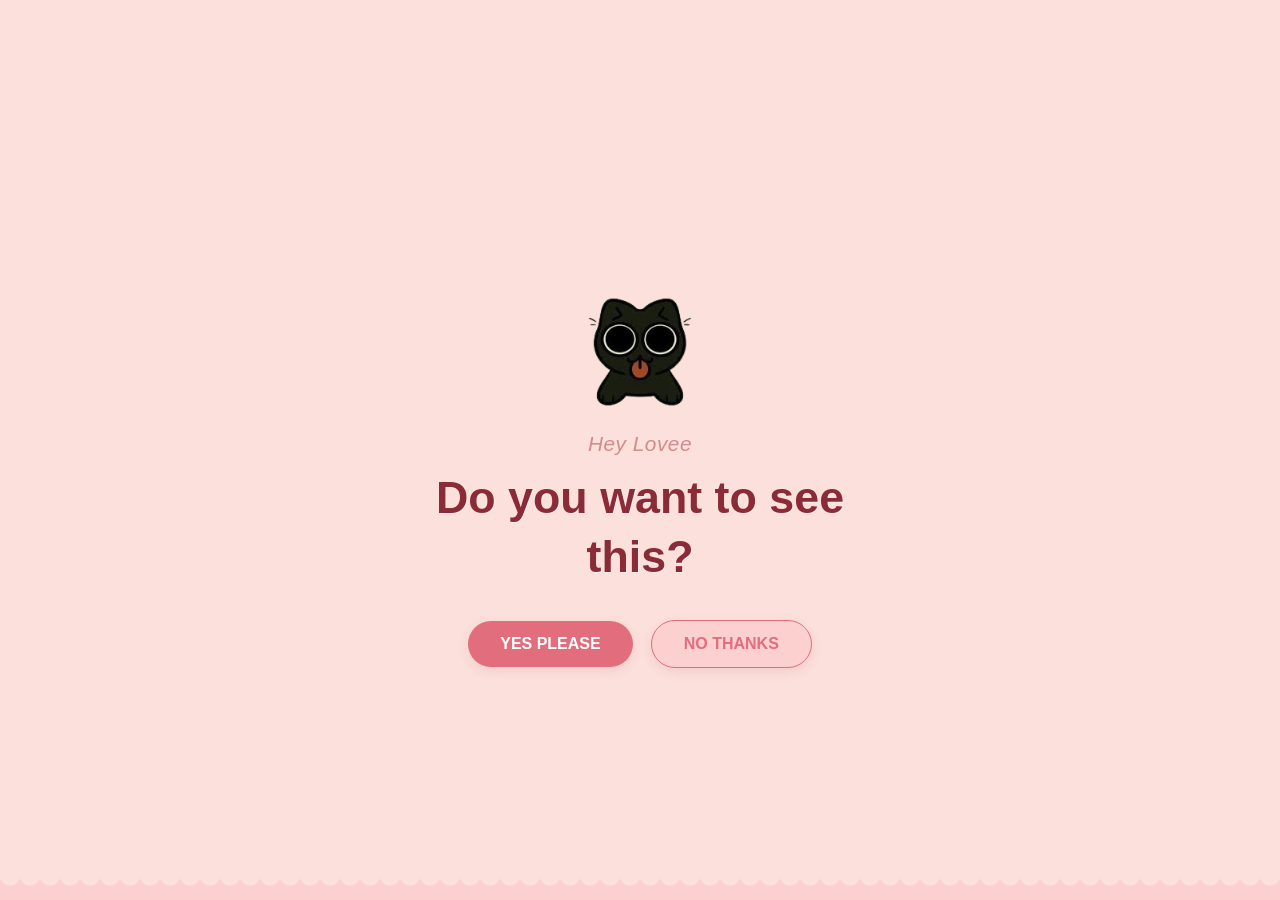
<file: index.html>
<!DOCTYPE html>
<html lang="en">
<head>
    <meta charset="UTF-8">
    <meta name="viewport" content="width=device-width, initial-scale=1.0">
    <title>Made Just For You</title>
    <link rel="stylesheet" href="style.css">
    <link rel="stylesheet" href="https://cdnjs.cloudflare.com/ajax/libs/font-awesome/6.4.0/css/all.min.css">
</head>
<body>

    <div id="intro-screen" class="intro-overlay">
        
        <div class="floating-hearts-bg">
            <span class="bubble-heart">💖</span>
            <span class="bubble-heart">💕</span>
            <span class="bubble-heart">💗</span>
            <span class="bubble-heart">✨</span>
            <span class="bubble-heart">💝</span>
            <span class="bubble-heart">✨</span>
        </div>

        <div class="lace-bottom"></div>

        <div class="intro-content">
            <img src="cat.png" alt="Special Character" class="intro-photo">
            
            <p class="greeting-text">Hey Lovee</p>
            <h2 class="question-text">Do you want to see this?</h2>

            <div class="button-group">
                <button class="btn btn-yes" onclick="revealMainPage()">YES PLEASE</button>
                <button class="btn btn-no" onclick="alert('Oh come on, you know you want to look! 😉')">NO THANKS</button>
            </div>
        </div>
    </div>


    <div class="main-wrapper">

        <div class="corner-decor top-left">🌸</div>
        <div class="corner-decor top-right">✨</div>
        <div class="corner-decor bottom-left">✨</div>
        <div class="corner-decor bottom-right">💖</div>

        <header class="header-container fade-in">
            <h1>Made just for you</h1>
            <p>Because i love you 💖</p>
        </header>

        <main class="grid-container">
            <div class="card fade-in" onclick="window.location.href='camera-page.html'">
                <div class="icon-wrapper">
                    <img src="polaroid.png" alt="our pics" class="card-image">
                </div>
            </div>

          <div class="card fade-in" onclick="window.location.href='letter-page.html'">
                <div class="icon-wrapper">
                    <img src="loveee.png" alt="our pics" class="card-image">
                </div>
            </div>

             <div class="card fade-in" onclick="window.location.href='plans-page.html'">
                <div class="icon-wrapper">
                    <img src="lovejour.png" alt="Flowers for you" class="card-image">
                </div>
            </div>

            <div class="card fade-in" onclick="window.open('bouquet-page.html', '_self')">
                <div class="icon-wrapper">
                    <img src="flowir 1.png" alt="Flowers for you" class="card-image">
                </div>
            </div>
        </main>

    </div>

    <script>
        function revealMainPage() {
            const intro = document.getElementById('intro-screen');
            intro.style.opacity = '0';
            intro.style.pointerEvents = 'none';
            setTimeout(() => {
                intro.style.display = 'none';
            }, 600);
        }
    </script>
</body>
</html>
</file>
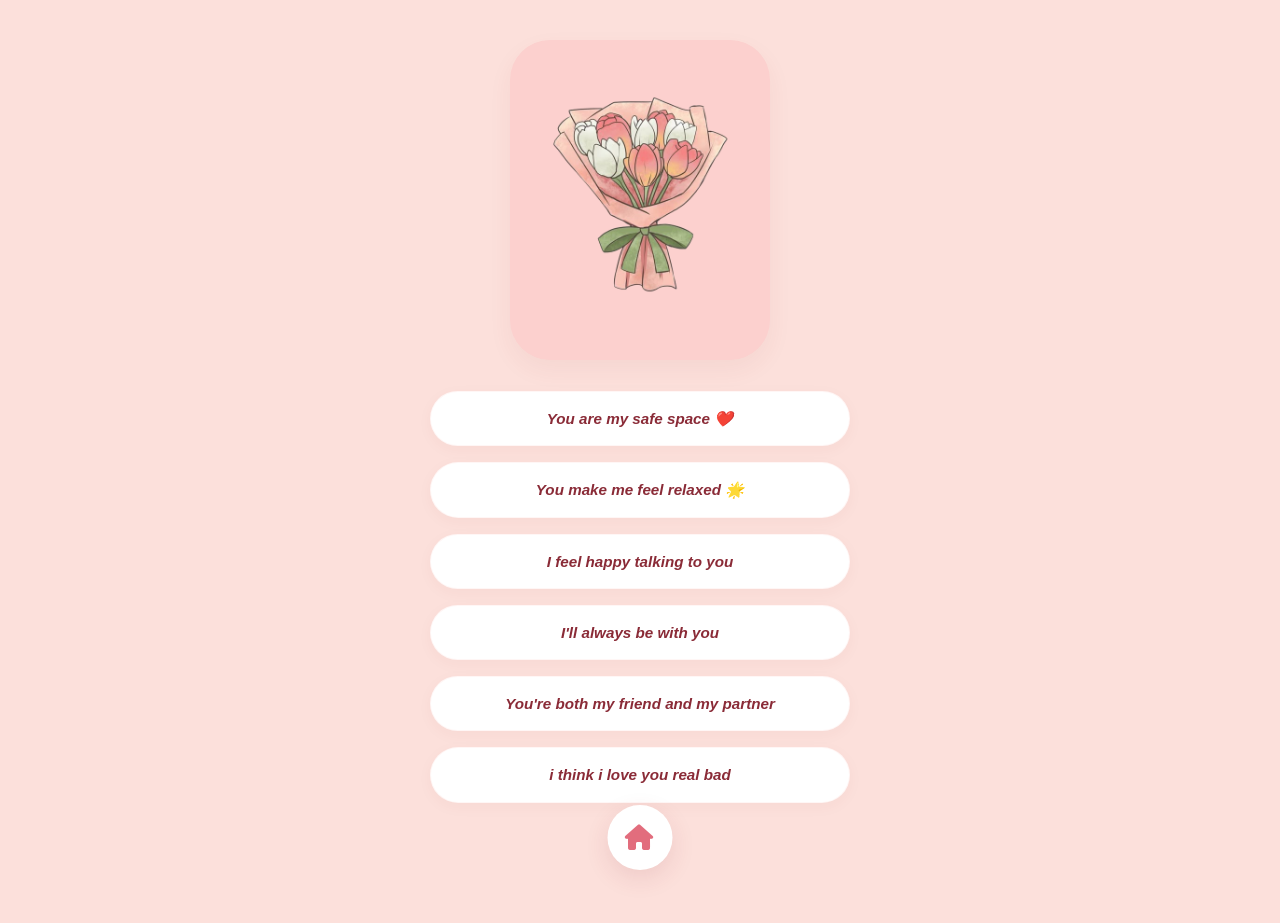
<file: bouquet-page.html>
<!DOCTYPE html>
<html lang="en">
<head>
    <meta charset="UTF-8">
    <meta name="viewport" content="width=device-width, initial-scale=1.0">
    <title>A Bouquet For You</title>
    <link rel="stylesheet" href="bouquet-style.css">
    <link rel="stylesheet" href="https://cdnjs.cloudflare.com/ajax/libs/font-awesome/6.4.0/css/all.min.css">
</head>
<body>

    <div class="bouquet-container">
        
        <div class="flower-card">
            <img src="flowir 2.png" alt="Flowers for you" class="bouquet-image">
        </div>

        <div class="note-bubble">You are my safe space ❤️</div>
        <div class="note-bubble">You make me feel relaxed 🌟</div>
        <div class="note-bubble">I feel happy talking to you</div>
        <div class="note-bubble">I'll always be with you</div>
        <div class="note-bubble">You're both my friend and my partner</div>
        <div class="note-bubble">i think i love you real bad</div>

    </div>

    <a href="index.html" class="home-btn">
        <i class="fa-solid fa-house"></i>
    </a>

</body>
</html>
</file>
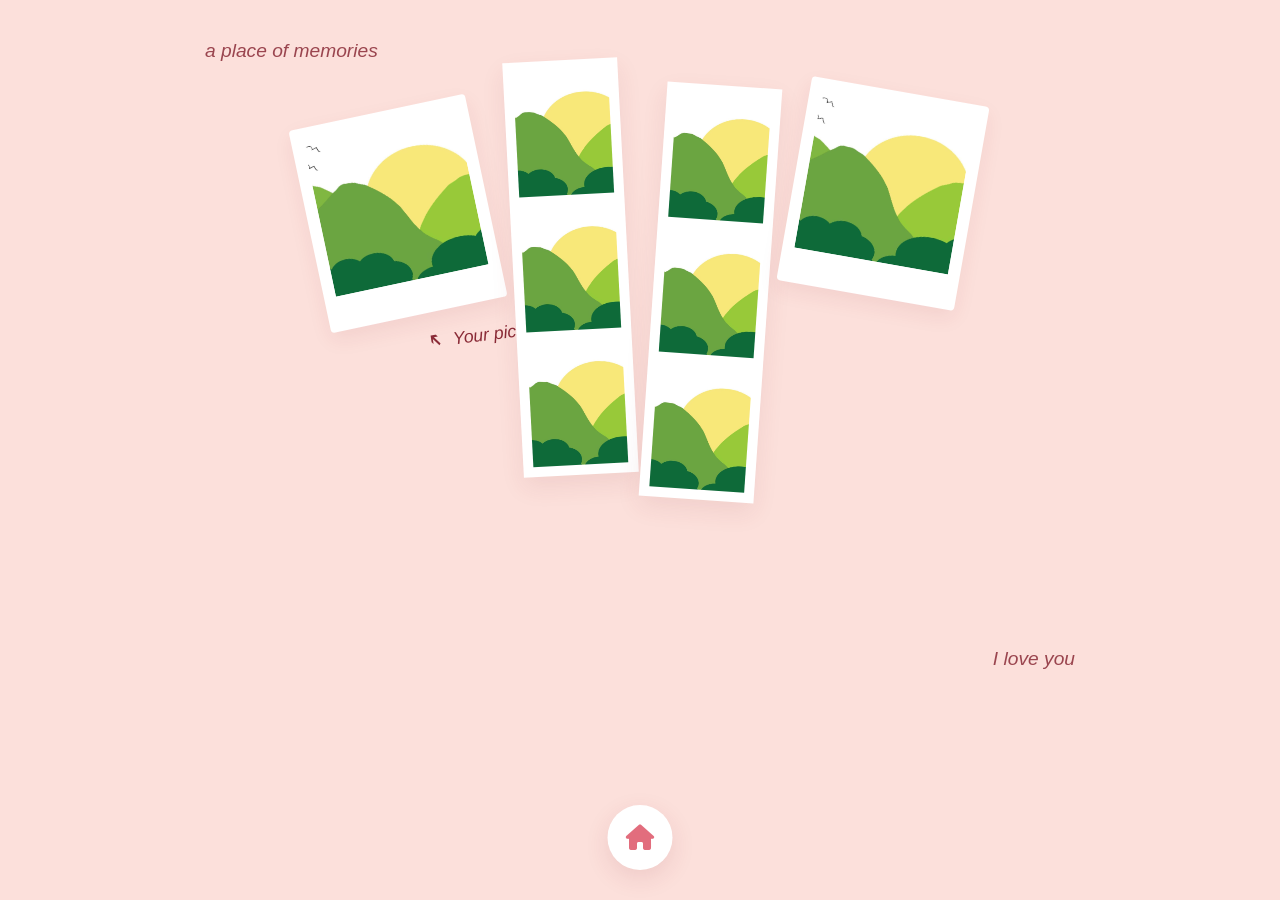
<file: camera-page.html>
<!DOCTYPE html>
<html lang="en">
<head>
    <meta charset="UTF-8">
    <meta name="viewport" content="width=device-width, initial-scale=1.0">
    <title>Captured Memories</title>
    <link rel="stylesheet" href="camera-style.css">
    <link rel="stylesheet" href="https://cdnjs.cloudflare.com/ajax/libs/font-awesome/6.4.0/css/all.min.css">
</head>
<body>

    <div class="gallery-wrapper">
        
        <div class="corner-text top-left">a place of memories</div>
        <div class="corner-text bottom-right">I love you</div>

        <div class="photo-space">
            
            <div class="polaroid-frame p-left">
                <div class="photo-slot">
                    <img src="polarr.png" alt="Memory 1">
                </div>
                <div class="heart-arrow">
                    <span>Your pics here</span>
                </div>
            </div>

            <div class="photo-strip strip-1">
                <div class="strip-photo"><img src="polarr.png" alt="Strip 1"></div>
                <div class="strip-photo"><img src="polarr.png" alt="Strip 2"></div>
                <div class="strip-photo"><img src="polarr.png" alt="Strip 3"></div>
            </div>

            <div class="photo-strip strip-2">
                <div class="strip-photo"><img src="polarr.png" alt="Strip 4"></div>
                <div class="strip-photo"><img src="polarr.png" alt="Strip 5"></div>
                <div class="strip-photo"><img src="polarr.png" alt="Strip 6"></div>
            </div>

            <div class="polaroid-frame p-right">
                <div class="photo-slot">
                    <img src="polarr.png" alt="Memory 4">
                </div>
            </div>

        </div>

    </div>

    <a href="index.html" class="home-btn">
        <i class="fa-solid fa-house"></i>
    </a>

</body>
</html>
</file>
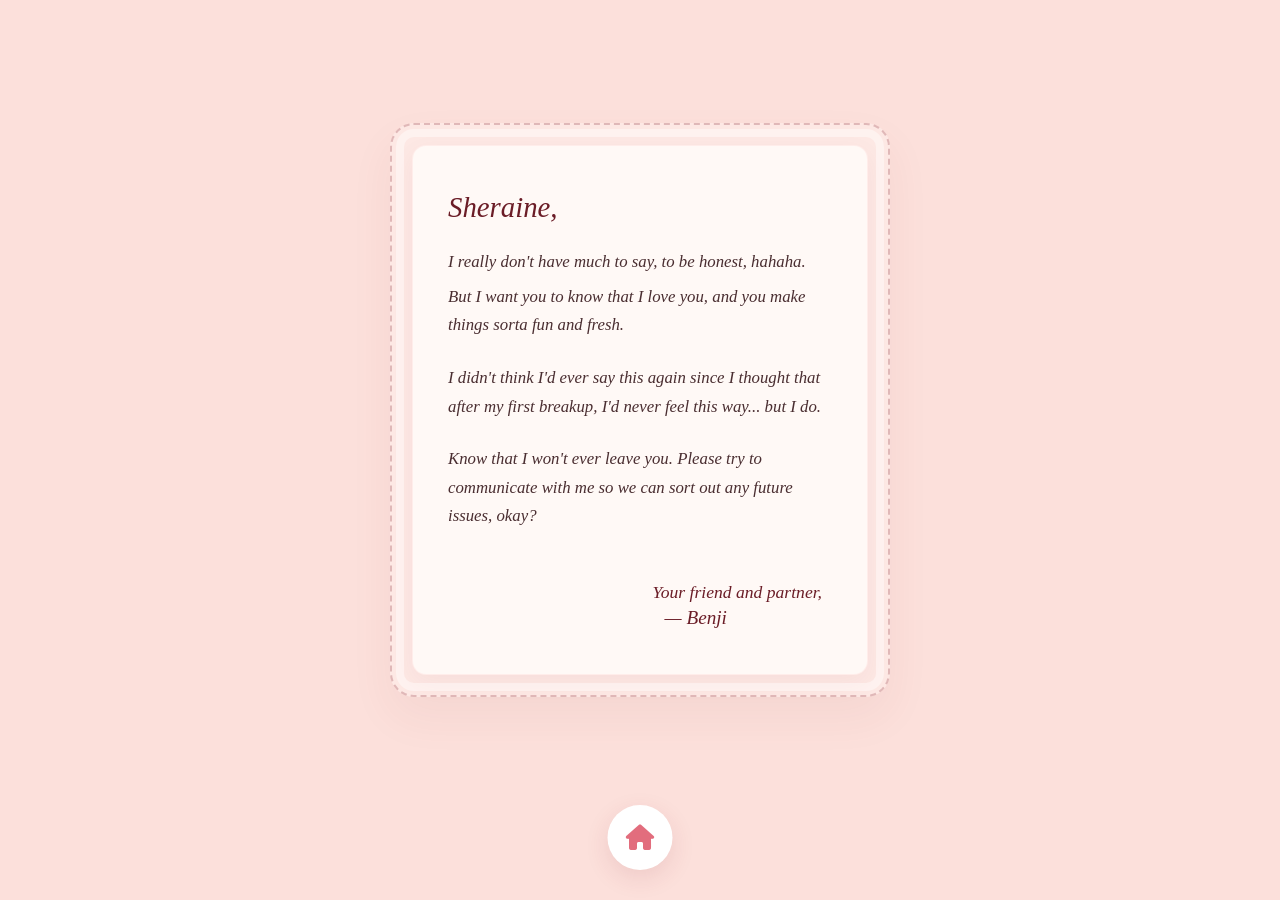
<file: letter-page.html>
<!DOCTYPE html>
<html lang="en">
<head>
    <meta charset="UTF-8">
    <meta name="viewport" content="width=device-width, initial-scale=1.0">
    <title>My Love Letter</title>
    <link rel="stylesheet" href="letter-style.css">
    <link rel="stylesheet" href="https://cdnjs.cloudflare.com/ajax/libs/font-awesome/6.4.0/css/all.min.css">
</head>
<body>

    <div class="letter-frame-container">
        
        <main class="parchment-card">
            
            <h1 class="letter-salutation">Sheraine,</h1>
            
            <div class="letter-body">
                <p>I really don't have much to say, to be honest, hahaha.</p>
                <p>But I want you to know that I love you, and you make things sorta fun and fresh.</p>
                
                <p class="paragraph-break">I didn't think I'd ever say this again since I thought that after my first breakup, I'd never feel this way... but I do.</p>
                
                <p class="paragraph-break">Know that I won't ever leave you. Please try to communicate with me so we can sort out any future issues, okay?</p>
            </div>
            
            <div class="letter-closing">
                <span class="sign-off">Your friend and partner,</span>
                <span class="signature">— Benji</span>
            </div>

        </main>

    </div>

    <a href="index.html" class="home-btn">
        <i class="fa-solid fa-house"></i>
    </a>

</body>
</html>
</file>
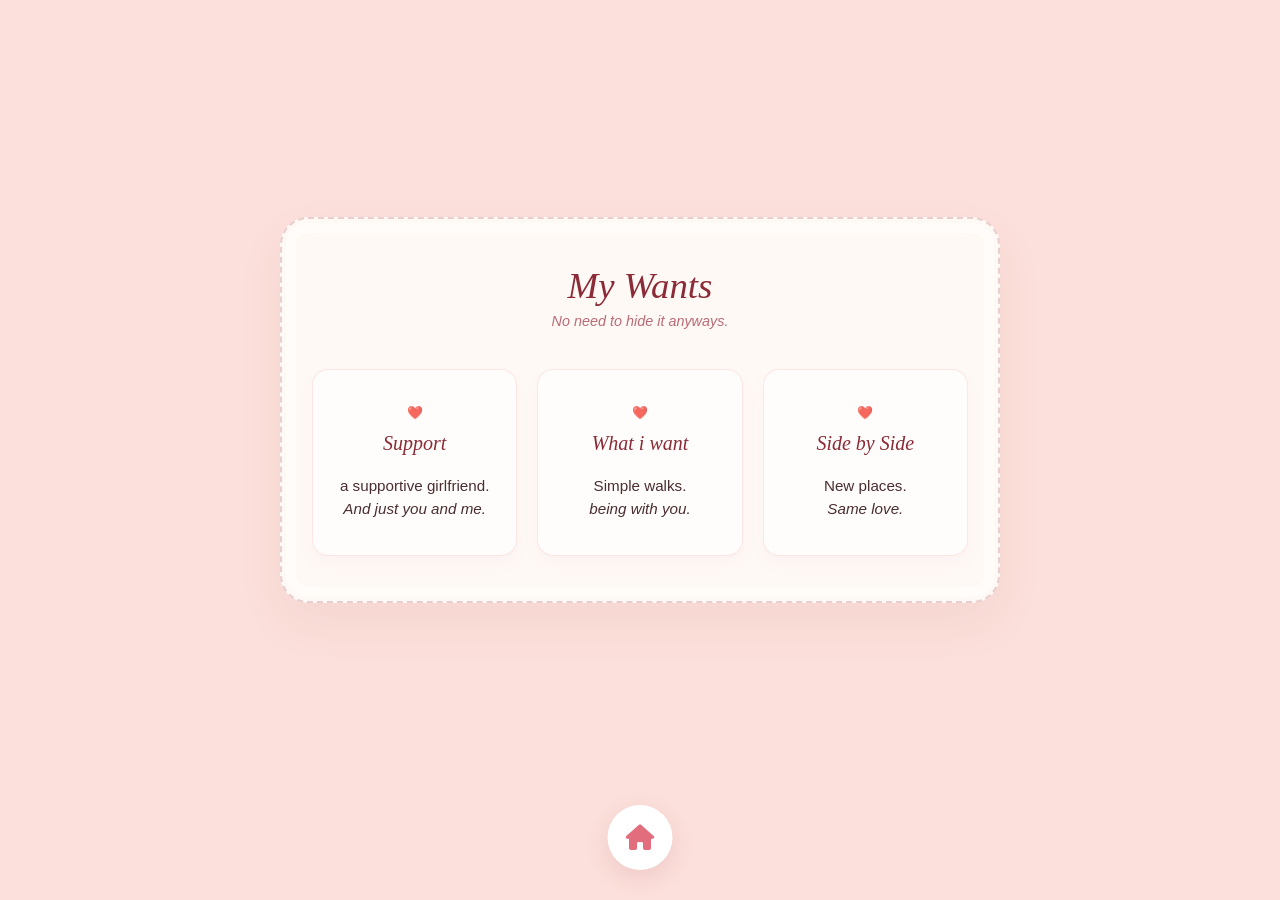
<file: plans-page.html>
<!DOCTYPE html>
<html lang="en">
<head>
    <meta charset="UTF-8">
    <meta name="viewport" content="width=device-width, initial-scale=1.0">
    <title>Our Future Plans</title>
    <link rel="stylesheet" href="plans-style.css">
    <link rel="stylesheet" href="https://cdnjs.cloudflare.com/ajax/libs/font-awesome/6.4.0/css/all.min.css">
</head>
<body>

    <div class="plans-container-frame">
        
        <h1 class="plans-main-title">My Wants</h1>
        <p class="plans-subtitle">No need to hide it anyways.</p>

        <div class="cards-grid">
            
            <div class="plan-mini-card">
                <div class="card-heart-icon">❤️</div>
                <h2 class="card-heading">Support</h2>
                <p class="card-subtext">a supportive girlfriend.</p>
                <p class="card-subtext text-italic"> And just you and me.</p>
            </div>

            <div class="plan-mini-card">
                <div class="card-heart-icon">❤️</div>
                <h2 class="card-heading">What i want</h2>
                <p class="card-subtext">Simple walks.</p>
                <p class="card-subtext text-italic">being with you.</p>
            </div>

            <div class="plan-mini-card">
                <div class="card-heart-icon">❤️</div>
                <h2 class="card-heading">Side by Side</h2>
                <p class="card-subtext">New places.</p>
                <p class="card-subtext text-italic">Same love.</p>
            </div>

        </div>

    </div>

    <a href="index.html" class="home-btn">
        <i class="fa-solid fa-house"></i>
    </a>

</body>
</html>
</file>
<file: style.css>
/* Reset and Base Styles */
* {
    margin: 0;
    padding: 0;
    box-sizing: border-box;
}

body {
    font-family: 'Segoe UI', Tahoma, Geneva, Verdana, sans-serif;
    background-color: #FCE0DB; /* Pastel pink background */
    min-height: 100vh;
    /* Allows scrolling down smoothly on small screens */
    overflow-x: hidden; 
    overflow-y: auto; 
}

/* ==========================================================================
   Intro Screen & High-Flair Decor Styles
   ========================================================================== */
.intro-overlay {
    position: fixed;
    top: 0;
    left: 0;
    width: 100%;
    height: 100%;
    background-color: #FCE0DB; 
    z-index: 100; 
    display: flex;
    flex-direction: column;
    align-items: center;
    justify-content: center;
    transition: opacity 0.6s cubic-bezier(0.25, 1, 0.5, 1);
}

/* Cute Lacy Border on the Bottom */
.lace-bottom {
    position: absolute;
    bottom: 0;
    left: 0;
    width: 100%;
    height: 25px;
    background-image: radial-gradient(circle at 10px 0, transparent 10px, #FCD0CE 11px);
    background-size: 20px 25px;
}

/* Background floating heart/sparkle container */
.floating-hearts-bg {
    position: absolute;
    width: 100%;
    height: 100%;
    top: 0;
    left: 0;
    pointer-events: none;
}

/* Floating animation for background hearts */
.bubble-heart {
    position: absolute;
    font-size: 1.8rem;
    bottom: -50px;
    opacity: 0;
    animation: driftUp 7s linear infinite;
}

/* Distribute floating elements across the background */
.bubble-heart:nth-child(1) { left: 10%; animation-duration: 6s; animation-delay: 0s; }
.bubble-heart:nth-child(2) { left: 25%; animation-duration: 8s; animation-delay: 2s; font-size: 1.3rem; }
.bubble-heart:nth-child(3) { left: 45%; animation-duration: 7s; animation-delay: 1s; }
.bubble-heart:nth-child(4) { left: 65%; animation-duration: 9s; animation-delay: 3s; font-size: 1.2rem; }
.bubble-heart:nth-child(5) { left: 80%; animation-duration: 6s; animation-delay: 0.5s; }
.bubble-heart:nth-child(6) { left: 90%; animation-duration: 8s; animation-delay: 4s; }

@keyframes driftUp {
    0% { transform: translateY(0) scale(0.5) rotate(0deg); opacity: 0; }
    20% { opacity: 0.6; }
    80% { opacity: 0.6; }
    100% { transform: translateY(-110vh) scale(1.2) rotate(45deg); opacity: 0; }
}

/* Content layout alignment */
.intro-content {
    display: flex;
    flex-direction: column;
    align-items: center;
    justify-content: center;
    text-align: center;
    max-width: 90%;
    width: 450px;
    min-height: 65vh; /* Centers elements perfectly on long mobile screens */
    z-index: 5;
}

/* Styling for the frame-free intro photo */
.intro-photo {
    width: 180px; 
    height: auto;
    max-height: 200px; 
    object-fit: contain;
    margin: 0 auto -40px auto;
    box-shadow: none; 
    display: block;
    user-select: none;
}

.greeting-text {
    color: #D38B8B;
    font-size: 1.3rem;
    font-style: italic;
    margin-bottom: 12px;
    letter-spacing: 0.5px;
}

.question-text {
    color: #8A2B37;
    font-size: 2.3rem;
    font-weight: 800;
    margin-bottom: 35px;
    line-height: 1.3;
    text-shadow: 1px 1px 0px rgba(255,255,255,0.5);
}

/* Gateway Page Buttons */
.button-group {
    display: flex;
    gap: 18px;
    justify-content: center;
    align-items: center;
    width: 100%;
}

.btn {
    padding: 14px 32px;
    border-radius: 50px;
    font-size: 1rem;
    font-weight: 700;
    cursor: pointer;
    border: none;
    transition: all 0.25s cubic-bezier(0.175, 0.885, 0.32, 1.275);
    box-shadow: 0 4px 12px rgba(138, 43, 55, 0.1);
    -webkit-tap-highlight-color: transparent;
}

.btn-yes {
    background-color: #E26D7D; 
    color: #FFFFFF;
}

.btn-yes:hover {
    background-color: #D45B6B;
    transform: translateY(-4px) scale(1.03);
    box-shadow: 0 8px 20px rgba(138, 43, 55, 0.18);
}

.btn-no {
    background-color: #FCD0CE; 
    color: #E26D7D;
    border: 1px solid #E26D7D;
}

.btn-no:hover {
    background-color: #FCE0DB;
    transform: translateY(-2px);
}

.btn:active {
    transform: scale(0.96);
}

/* ==========================================================================
   Dashboard Layout Content Wrapper (Centers & Handles Scrolling)
   ========================================================================== */
.main-wrapper {
    width: 100%;
    min-height: 100vh;
    display: flex;
    flex-direction: column;
    align-items: center;
    justify-content: center;
    padding: 50px 24px; /* Generous top/bottom mobile padding */
    position: relative;
}

.corner-decor {
    position: absolute;
    font-size: 2.5rem;
    user-select: none;
    opacity: 0.7;
    animation: gentleFloat 4s ease-in-out infinite;
}

.top-left { top: 20px; left: 25px; animation-delay: 0s; }
.top-right { top: 20px; right: 25px; animation-delay: 1s; }
.bottom-left { bottom: 20px; left: 25px; animation-delay: 2s; }
.bottom-right { bottom: 20px; right: 25px; animation-delay: 1.5s; }

.header-container {
    text-align: center;
    margin-bottom: 32px;
    width: 100%;
    z-index: 2;
}

.header-container h1 {
    color: #8A2B37; 
    font-size: 2.2rem;
    font-weight: 700;
    margin-bottom: 8px;
}

.header-container p {
    color: #D38B8B; 
    font-size: 1rem;
    font-style: italic;
}

.grid-container {
    display: grid;
    grid-template-columns: 1fr; 
    gap: 20px;
    width: 100%;
    max-width: 600px; 
    z-index: 2;
}

.card {
    background-color: #FCD0CE; 
    border: 3px dashed #C58A8A; 
    border-radius: 24px;
    aspect-ratio: 1.5 / 1; 
    display: flex;
    align-items: center;
    justify-content: center;
    cursor: pointer;
    position: relative;
    overflow: hidden; /* Keeps the bouquet shape completely locked inside boundaries */
    box-shadow: 0 6px 12px rgba(138, 43, 55, 0.04);
    transition: transform 0.2s ease, box-shadow 0.2s ease, border-color 0.2s ease;
    -webkit-tap-highlight-color: transparent; 
}

@media (hover: hover) {
    .card:hover {
        transform: translateY(-5px) scale(1.02);
        border-color: #8A2B37; 
        box-shadow: 0 12px 22px rgba(138, 43, 55, 0.08);
    }
}

.card:active {
    transform: scale(0.98);
}

.icon-wrapper {
    position: relative;
    width: 100%;
    height: 100%;
    display: flex;
    align-items: center;
    justify-content: center;
    font-size: 3.5rem; 
    color: #E29595; 
}

/* Strict constraint sizing rule for your bouquet image */
.card-image {
    max-width: 80%; 
    max-height: 80%; 
    width: auto;
    height: auto;
    object-fit: contain; 
    user-select: none;
    pointer-events: none;
}

.heart-badge {
    position: absolute;
    font-size: 1.1rem;
    color: #E29595;
    background-color: #FCD0CE;
    padding: 2px;
    border-radius: 50%;
    display: flex;
    align-items: center;
    justify-content: center;
}

.card:nth-child(1) .heart-badge { top: 52%; left: 50%; transform: translate(-50%, -50%); }
.card:nth-child(2) .heart-badge { top: 50%; left: 50%; transform: translate(-50%, -50%); }

/* --- Tablet & Laptop Responsiveness Upgrades --- */
@media (min-width: 550px) {
    .header-container h1 { font-size: 2.6rem; }
    .header-container p { font-size: 1.1rem; }
    .grid-container { grid-template-columns: repeat(2, 1fr); gap: 28px; }
    .icon-wrapper { font-size: 4.5rem; }
    .card-image { max-width: 75%; max-height: 75%; }
    .heart-badge { font-size: 1.4rem; }
    .corner-decor { font-size: 3.5rem; }
    .question-text { font-size: 2.8rem; }
    .intro-photo { width: 220px; max-height: 240px; }
}

/* --- Animations --- */
@keyframes gentleFloat {
    0%, 100% { transform: translateY(0) rotate(0deg); }
    50% { transform: translateY(-10px) rotate(5deg); }
}

.fade-in {
    opacity: 0; 
    transform: translateY(15px); 
    animation: smoothRise 0.8s cubic-bezier(0.16, 1, 0.3, 1) forwards;
}

@keyframes smoothRise {
    to { opacity: 1; transform: translateY(0); }
}

.header-container.fade-in { animation-delay: 0.1s; }
.grid-container .card:nth-child(1) { animation-delay: 0.3s; }
.grid-container .card:nth-child(2) { animation-delay: 0.45s; }
.grid-container .card:nth-child(3) { animation-delay: 0.6s; }
.grid-container .card:nth-child(4) { animation-delay: 0.75s; }
</file>
<file: bouquet-style.css>
/* ==========================================================================
   Base Layout & Reset
   ========================================================================== */
* {
    margin: 0;
    padding: 0;
    box-sizing: border-box;
}

body {
    font-family: 'Segoe UI', Tahoma, Geneva, Verdana, sans-serif;
    background-color: #FCE0DB; /* Soft pastel pink background */
    min-height: 100vh;
    display: flex;
    flex-direction: column;
    align-items: center;
    justify-content: flex-start;
    padding: 40px 20px 120px 20px; /* Leave space at the bottom for the home button */
    overflow-x: hidden;
}

/* Centers our components neatly on mobile screens */
.bouquet-container {
    width: 100%;
    max-width: 420px;
    display: flex;
    flex-direction: column;
    align-items: center;
    gap: 16px;
}

/* ==========================================================================
   Bouquet Card & Image Scaling (Restored & Locked)
   ========================================================================== */
.flower-card {
    background-color: #FCD0CE; 
    width: 260px;
    height: 320px;
    border-radius: 40px;
    box-shadow: 0 10px 25px rgba(138, 43, 55, 0.06);
    display: flex;
    align-items: center;
    justify-content: center;
    position: relative;
    margin-bottom: 15px;
    overflow: hidden; /* Keeps everything locked inside the card boundaries */
}

.bouquet-image {
    max-width: 85%;
    max-height: 85%;
    width: auto;
    height: auto;
    object-fit: contain;
    user-select: none;
    pointer-events: none;
}

/* ==========================================================================
   Love Note Message Cards (Beautiful Rounded Bubbles)
   ========================================================================== */
.note-bubble {
    background-color: #FFFFFF;
    color: #8A2B37;
    padding: 16px 24px;
    border-radius: 50px; /* Perfect clean pill shape */
    font-size: 0.95rem;
    font-weight: 600;
    font-style: italic;
    width: 100%;
    text-align: center;
    box-shadow: 0 4px 15px rgba(138, 43, 55, 0.04);
    line-height: 1.4;
    border: 1px solid rgba(252, 208, 206, 0.2);
}

/* ==========================================================================
   Round White Home Button UI
   ========================================================================== */
.home-btn {
    position: fixed;
    bottom: 30px;
    left: 50%;
    transform: translateX(-50%);
    width: 65px;
    height: 65px;
    background-color: #FFFFFF;
    color: #E26D7D;
    text-decoration: none;
    border-radius: 50%;
    font-size: 1.6rem;
    display: flex;
    align-items: center;
    justify-content: center;
    box-shadow: 0 8px 24px rgba(138, 43, 55, 0.12);
    transition: all 0.2s ease;
    z-index: 100;
    -webkit-tap-highlight-color: transparent;
}

.home-btn:active {
    transform: translateX(-50%) scale(0.92);
    background-color: #FFF0EF;
}
</file>
<file: camera-style.css>
/* ==========================================================================
   Base Clean Setup
   ========================================================================== */
* {
    margin: 0;
    padding: 0;
    box-sizing: border-box;
}

body {
    font-family: 'Segoe UI', Tahoma, Geneva, Verdana, sans-serif;
    background-color: #FCE0DB; /* Matching signature pastel pink backdrop */
    min-height: 100vh;
    display: flex;
    flex-direction: column;
    align-items: center;
    justify-content: flex-start;
    padding: 30px 15px 120px 15px;
    overflow-x: hidden;
}

/* 🌟 Modified container to be absolute-anchor relative for corner anchors */
.gallery-wrapper {
    width: 100%;
    max-width: 900px;
    min-height: 600px;
    display: flex;
    flex-direction: column;
    align-items: center;
    position: relative; /* Anchor point for corner elements */
}

/* ==========================================================================
   ✨ Floating Corner Text Typography Styling
   ========================================================================== */
.corner-text {
    position: absolute;
    color: #8A2B37;
    font-size: 1.2rem;
    font-weight: 500;
    font-style: italic;
    opacity: 0.85;
    user-select: none;
    z-index: 10;
}

/* Positioning rules to stick them exactly on opposite corners */
.top-left {
    top: 10px;
    left: 15px;
}

.bottom-right {
    bottom: -40px;
    right: 15px;
}

/* ==========================================================================
   Scattered Workspace Layout
   ========================================================================== */
.photo-space {
    position: relative;
    width: 100%;
    height: 500px;
    display: flex;
    justify-content: center;
    align-items: flex-start;
    gap: 25px;
    margin-top: 40px; /* Gives top-left option breathing room */
}

/* Standard Single Polaroid Frame */
.polaroid-frame {
    background-color: #FFFFFF;
    padding: 12px 12px 35px 12px;
    box-shadow: 0 8px 20px rgba(138, 43, 55, 0.08);
    border-radius: 4px;
    width: 180px;
    position: relative;
    transition: transform 0.3s ease;
}

.photo-slot {
    width: 100%;
    height: 160px;
    background-color: #EFEFEF;
    overflow: hidden;
}

.photo-slot img, .strip-photo img {
    width: 100%;
    height: 100%;
    object-fit: cover;
}

/* Absolute coordinates for scattered look */
.p-left {
    transform: rotate(-12deg);
    top: 40px;
}

.p-right {
    transform: rotate(10deg);
    top: 20px;
}

/* Cute hand-drawn text accent indicator */
.heart-arrow {
    position: absolute;
    bottom: -45px;
    right: -50px;
    color: #8A2B37;
    font-size: 1.1rem;
    font-style: italic;
    white-space: nowrap;
    transform: rotate(5deg);
}

.heart-arrow::before {
    content: '➔';
    display: inline-block;
    transform: rotate(-130deg) scaleY(-1);
    margin-right: 5px;
}

/* Vertical Filmstrip Elements */
.photo-strip {
    background-color: #FFFFFF;
    padding: 10px;
    box-shadow: 0 10px 25px rgba(138, 43, 55, 0.09);
    width: 115px;
    display: flex;
    flex-direction: column;
    gap: 10px;
}

.strip-1 {
    transform: rotate(-3deg);
    margin-top: -10px;
}

.strip-2 {
    transform: rotate(4deg);
    margin-top: 15px;
}

.strip-photo {
    width: 100%;
    height: 125px;
    background-color: #EFEFEF;
}

/* ==========================================================================
   Round White Navigation Home Button UI
   ========================================================================== */
.home-btn {
    position: fixed;
    bottom: 30px;
    left: 50%;
    transform: translateX(-50%);
    width: 65px;
    height: 65px;
    background-color: #FFFFFF;
    color: #E26D7D;
    text-decoration: none;
    border-radius: 50%;
    font-size: 1.6rem;
    display: flex;
    align-items: center;
    justify-content: center;
    box-shadow: 0 8px 24px rgba(138, 43, 55, 0.12);
    transition: all 0.2s ease;
    z-index: 1000;
    -webkit-tap-highlight-color: transparent;
}

.home-btn:active {
    transform: translateX(-50%) scale(0.92);
    background-color: #FFF0EF;
}

/* ==========================================================================
   Mobile-Responsive Grid Adjustment (Flawless on Phones!)
   ========================================================================== */
@media (max-width: 700px) {
    .photo-space {
        height: auto;
        flex-direction: row;
        flex-wrap: wrap;
        justify-content: center;
        gap: 20px;
        padding: 10px;
    }

    .polaroid-frame, .photo-strip {
        position: static;
        margin: 0 !important;
    }
    
    .p-left { transform: rotate(-5deg); }
    .p-right { transform: rotate(5deg); }
    .strip-1 { transform: rotate(-2deg); }
    .strip-2 { transform: rotate(2deg); }

    .heart-arrow {
        display: none; 
    }

    /* Move bottom phrase text slightly higher so the home button doesn't hide it on phones */
    .bottom-right {
        bottom: -20px;
    }
}
</file>
<file: letter-style.css>
/* ==========================================================================
   Base Canvas Reset
   ========================================================================== */
* {
    margin: 0;
    padding: 0;
    box-sizing: border-box;
}

body {
    font-family: 'Georgia', serif;
    background-color: #FCE0DB; /* Signature aesthetic pastel pink */
    min-height: 100vh;
    display: flex;
    align-items: center;
    justify-content: center;
    padding: 40px 20px 120px 20px;
    overflow-x: hidden;
}

/* ==========================================================================
   ✨ Modern Aesthetic Geometric Outer Frame Container ✨
   ========================================================================== */
.letter-frame-container {
    width: 100%;
    max-width: 500px;
    padding: 20px; 
    position: relative;
    border-radius: 24px;
    
    /* Clean double border lines with a slight translucent white gloss backdrop */
    background-color: rgba(255, 255, 255, 0.25);
    border: 2px dashed rgba(138, 43, 55, 0.25); 
    outline: 8px solid rgba(255, 255, 255, 0.4); 
    outline-offset: -14px;
    
    box-shadow: 0 20px 45px rgba(138, 43, 55, 0.06);
}

/* ==========================================================================
   The Letter Card Presentation Box
   ========================================================================== */
.parchment-card {
    background-color: #FFF9F6; /* Clean antique ivory color */
    width: 100%;
    padding: 45px 35px;
    border-radius: 14px;
    box-shadow: 0 8px 25px rgba(138, 43, 55, 0.05);
    border: 1px solid rgba(253, 208, 206, 0.3);
    display: flex;
    flex-direction: column;
}

/* Typography Details */
.letter-salutation {
    font-size: 1.8rem;
    color: #6B1D27;
    font-weight: 500;
    font-style: italic;
    margin-bottom: 24px;
}

.letter-body {
    font-size: 1.05rem;
    color: #4A2E31;
    line-height: 1.7;
    font-style: italic;
}

.letter-body p {
    margin-bottom: 6px;
}

.letter-body .paragraph-break {
    margin-top: 24px;
}

/* Closing Signatures */
.letter-closing {
    align-self: flex-end;
    margin-top: 45px;
    display: flex;
    flex-direction: column;
    align-items: flex-start;
    padding-right: 10px;
}

.sign-off {
    font-size: 1.1rem;
    color: #6B1D27;
    font-style: italic;
}

.signature {
    font-size: 1.2rem;
    color: #6B1D27;
    font-weight: 500;
    font-style: italic;
    margin-top: 4px;
    margin-left: 12px;
}

/* ==========================================================================
   Round Home Button UI
   ========================================================================== */
.home-btn {
    position: fixed;
    bottom: 30px;
    left: 50%;
    transform: translateX(-50%);
    width: 65px;
    height: 65px;
    background-color: #FFFFFF;
    color: #E26D7D;
    text-decoration: none;
    border-radius: 50%;
    font-size: 1.6rem;
    display: flex;
    align-items: center;
    justify-content: center;
    box-shadow: 0 8px 24px rgba(138, 43, 55, 0.12);
    transition: all 0.2s ease;
    z-index: 100;
    -webkit-tap-highlight-color: transparent;
}

.home-btn:active {
    transform: translateX(-50%) scale(0.92);
    background-color: #FFF0EF;
}

/* ==========================================================================
   Mobile Scaling
   ========================================================================== */
@media (max-width: 480px) {
    body {
        padding: 20px 12px 110px 12px;
    }

    .letter-frame-container {
        padding: 14px;
        outline-width: 6px;
        outline-offset: -10px;
    }

    .parchment-card {
        padding: 35px 20px;
    }

    .letter-salutation {
        font-size: 1.6rem;
    }

    .letter-body {
        font-size: 0.98rem;
        line-height: 1.6;
    }
}
</file>
<file: plans-style.css>
/* ==========================================================================
   Base Setup & Reset
   ========================================================================== */
* {
    margin: 0;
    padding: 0;
    box-sizing: border-box;
}

body {
    font-family: 'Segoe UI', Tahoma, Geneva, Verdana, sans-serif;
    background-color: #FCE0DB; /* Matching hallmark signature pastel pink */
    min-height: 100vh;
    display: flex;
    align-items: center;
    justify-content: center;
    padding: 40px 20px 120px 20px;
    overflow-x: hidden;
}

/* ==========================================================================
   ✨ Sleek Geometric Outer Frame Board Design ✨
   ========================================================================== */
.plans-container-frame {
    width: 100%;
    max-width: 720px;
    padding: 45px 30px;
    text-align: center;
    position: relative;
    border-radius: 28px;
    
    /* Clean geometric outline aesthetic */
    background-color: #FFF9F6; /* Soft antique paper white board backing */
    border: 2px dashed rgba(138, 43, 55, 0.2);
    outline: 10px solid rgba(255, 255, 255, 0.5);
    outline-offset: -16px;
    
    box-shadow: 0 20px 50px rgba(138, 43, 55, 0.06);
}

/* Titles Styling */
.plans-main-title {
    font-family: 'Georgia', serif;
    font-size: 2.3rem;
    color: #8A2B37;
    font-style: italic;
    font-weight: 500;
    margin-bottom: 6px;
}

.plans-subtitle {
    font-size: 0.9rem;
    color: #BA6B75;
    font-style: italic;
    margin-bottom: 40px;
}

/* ==========================================================================
   The 3-Card Grid Configuration
   ========================================================================== */
.cards-grid {
    display: flex;
    justify-content: center;
    align-items: stretch;
    gap: 20px;
    width: 100%;
}

/* Individual Plan Mini Cards */
.plan-mini-card {
    background-color: #FFFDFB;
    flex: 1;
    padding: 35px 15px;
    border-radius: 16px;
    border: 1px solid rgba(252, 208, 206, 0.5);
    box-shadow: 0 8px 20px rgba(138, 43, 55, 0.03);
    display: flex;
    flex-direction: column;
    align-items: center;
    transition: transform 0.25s ease;
}

.plan-mini-card:hover {
    transform: translateY(-5px);
}

.card-heart-icon {
    font-size: 0.8rem;
    margin-bottom: 12px;
    opacity: 0.8;
}

.card-heading {
    font-family: 'Georgia', serif;
    font-size: 1.25rem;
    color: #8A2B37;
    font-weight: 500;
    font-style: italic;
    margin-bottom: 20px;
}

.card-subtext {
    font-size: 0.95rem;
    color: #4A2E31;
    line-height: 1.5;
}

.text-italic {
    font-style: italic;
}

/* ==========================================================================
   Round White Navigation Home Button UI
   ========================================================================== */
.home-btn {
    position: fixed;
    bottom: 30px;
    left: 50%;
    transform: translateX(-50%);
    width: 65px;
    height: 65px;
    background-color: #FFFFFF;
    color: #E26D7D;
    text-decoration: none;
    border-radius: 50%;
    font-size: 1.6rem;
    display: flex;
    align-items: center;
    justify-content: center;
    box-shadow: 0 8px 24px rgba(138, 43, 55, 0.12);
    transition: all 0.2s ease;
    z-index: 100;
    -webkit-tap-highlight-color: transparent;
}

.home-btn:active {
    transform: translateX(-50%) scale(0.92);
    background-color: #FFF0EF;
}

/* ==========================================================================
   Responsive Viewport Stack Logic (Flawless on Phones!)
   ========================================================================== */
@media (max-width: 680px) {
    body {
        padding: 20px 15px 110px 15px;
    }

    .plans-container-frame {
        padding: 35px 20px;
        outline-width: 6px;
        outline-offset: -12px;
    }

    .plans-main-title {
        font-size: 1.9rem;
    }

    /* Convert row into vertical stack block format on narrow phone touchscreens */
    .cards-grid {
        flex-direction: column;
        gap: 16px;
    }

    .plan-mini-card {
        padding: 25px 15px;
        width: 100%;
    }
    
    .card-heading {
        margin-bottom: 12px;
    }
}
</file>
